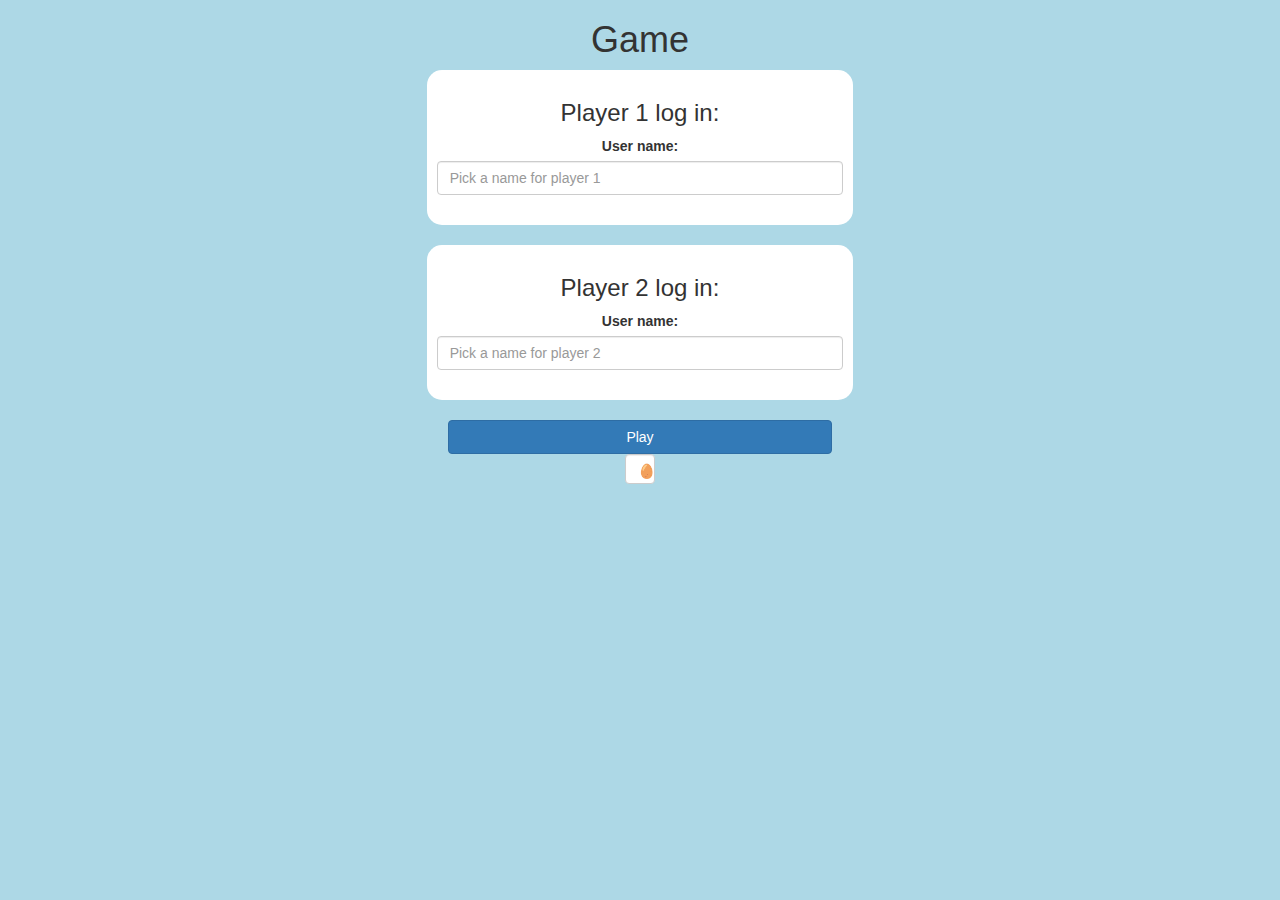
<file: index.html>
<!DOCTYPE html>
<html>
<head>
	<title>Guess The Word</title>

<meta name="viewport" content="width=device-width, initial-scale=1">
<link rel="stylesheet" href="https://maxcdn.bootstrapcdn.com/bootstrap/3.4.0/css/bootstrap.min.css">
<script src="https://ajax.googleapis.com/ajax/libs/jquery/3.4.1/jquery.min.js"></script>
<script src="https://maxcdn.bootstrapcdn.com/bootstrap/3.4.0/js/bootstrap.min.js"></script>

<link rel="stylesheet" type="text/css" href="game.css">

<script src="game_login.js"></script>
</head>
<body>
	<center>
<h1>Game</h1>
<div class="col-lg-4 col-sm-8 col-xs-11 login_div1"><h3>
	Player 1 log in:
</h3>
<label>User name:</label>
<input type="text" id="player1_name_input" class="form-control" placeholder="Pick a name for player 1"><br>
</div>
<br>
<div class="col-lg-4 col-sm-8 col-xs-11 login_div1"><h3>
	Player 2 log in:
</h3>
<label>User name:</label>
<input type="text" id="player2_name_input" class="form-control" placeholder="Pick a name for player 2"><br>
</div>
<br>
<button style="width:30%" class="btn btn-primary" onclick="addUser()">Play</button>
<button class="form-control" style="width:30px; height:30px;" onclick="TimetoBoom()">🥚</button>
	</center>
</body>
</html>
</file>
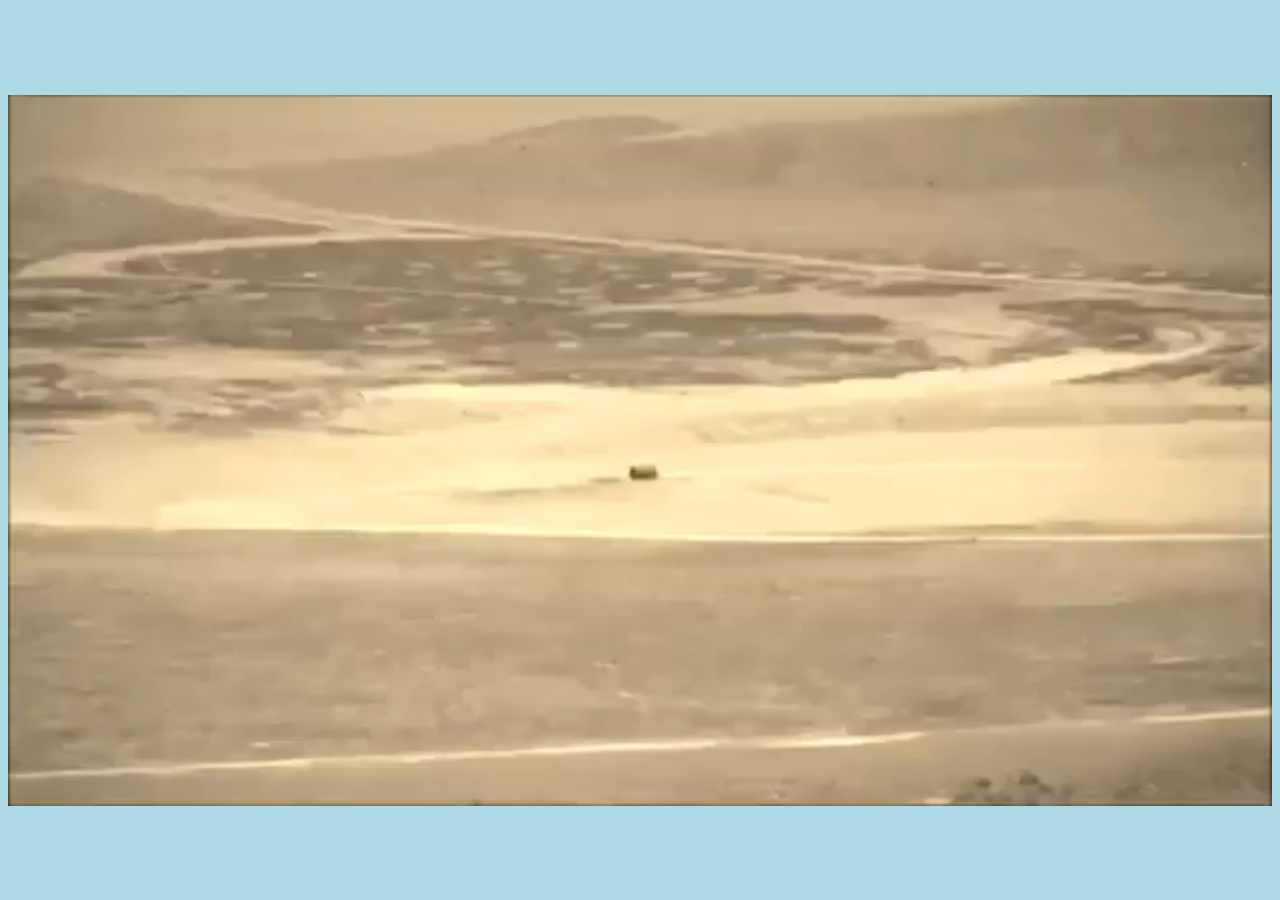
<file: boom.html>
<html>
    <head>
        <link rel="stylesheet" type="text/css" href="game.css">
    </head>
    <body>
        <center><video id="Bomb" src="Boom.mp4" autoplay></video></center>
    </body>
</html>
</file>
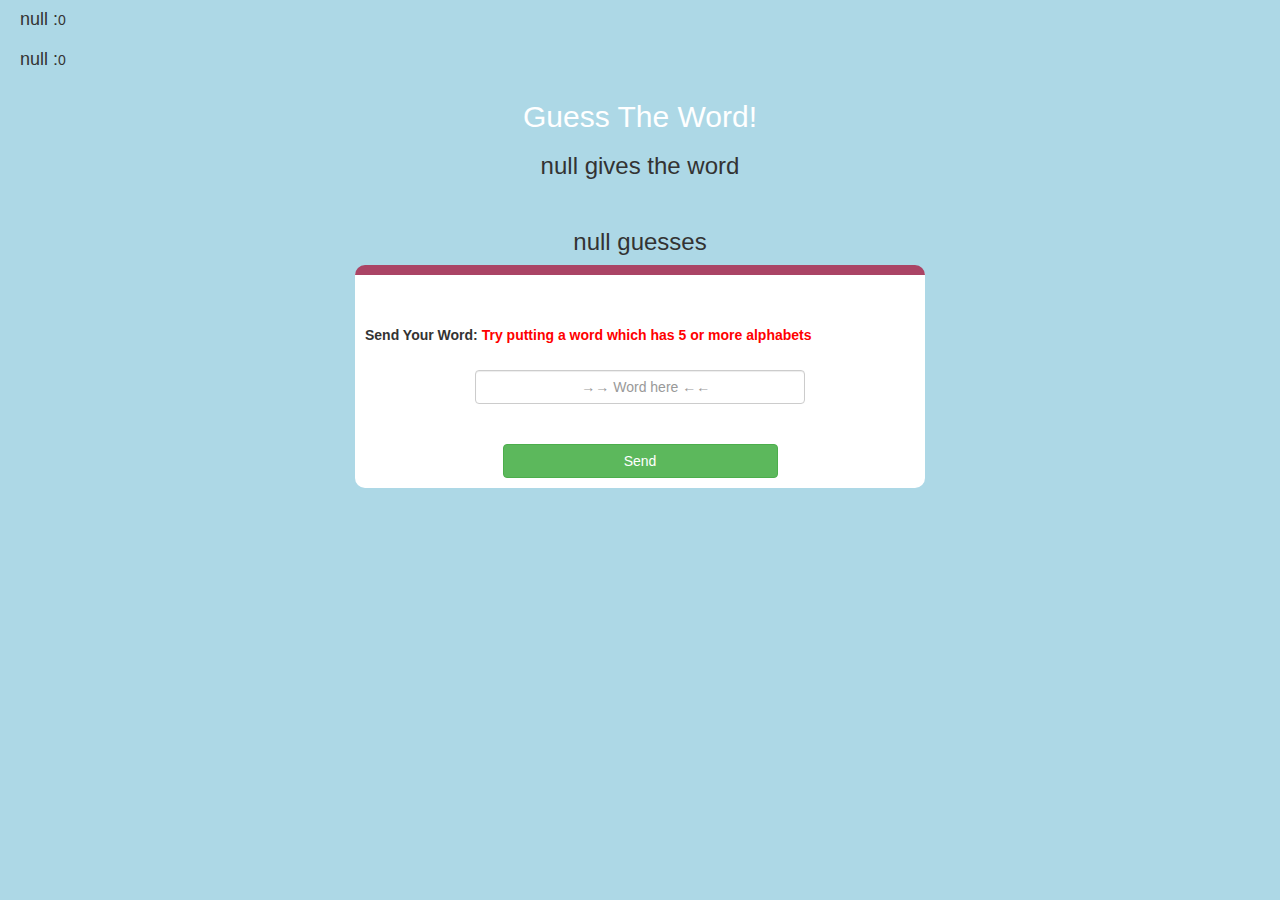
<file: game_page.html>
<!DOCTYPE html>
<html>
<head>
	<title>Guess The Word</title>

<meta name="viewport" content="width=device-width, initial-scale=1">
<link rel="stylesheet" href="https://maxcdn.bootstrapcdn.com/bootstrap/3.4.0/css/bootstrap.min.css">
<script src="https://ajax.googleapis.com/ajax/libs/jquery/3.4.1/jquery.min.js"></script>
<script src="https://maxcdn.bootstrapcdn.com/bootstrap/3.4.0/js/bootstrap.min.js"></script>

<link rel="stylesheet" type="text/css" href="game.css">
</head>
<body>
<h4 id="player1_name"></h4><span id="player1_score"></span><br>
<h4 id="player2_name"></h4><span id="player2_score"></span>
<div class="container">
	<center>
		<h2 style="color: white;">Guess The Word!</h2>
        <h3 id="player_question"></h3><br>
        <h3 id="player_answer"></h3>
        <div id="output" class="col-lg-6"><br><br>
		<label>Send Your Word: <b style="color: red">Try putting a word which has 5 or more alphabets</b></label><br><br>
<center>
        <input type="text" id="word" class="form-control" placeholder="                        →→ Word here ←←">

		<br>
        <br>
        <button onclick="send()" class="btn btn-success" style="width:50%;">Send</button>
        <center>
	</center>
</div>

<script src="game_page.js"></script>
</body>
</html>
</file>
<file: game.css>
body
{
	background: lightblue;
}

	.login_div1 , .login_div2
	{
		background: white;
		padding: 10px;
		float: none;
		border-radius: 15px;
	}


#player1_name , #player2_name
{
	display: inline-block;
	margin-left: 20px;
}
#word
{
	width: 60%;
}
#word_display
{
	letter-spacing: 5px;
}
#output
{
background: white;
border-radius: 10px;
border-top: 10px solid #AA4465;
padding: 10px;
float: none;
text-align: left;
}

#Bomb{
	width:100%;
	height:100%;
}
</file>
